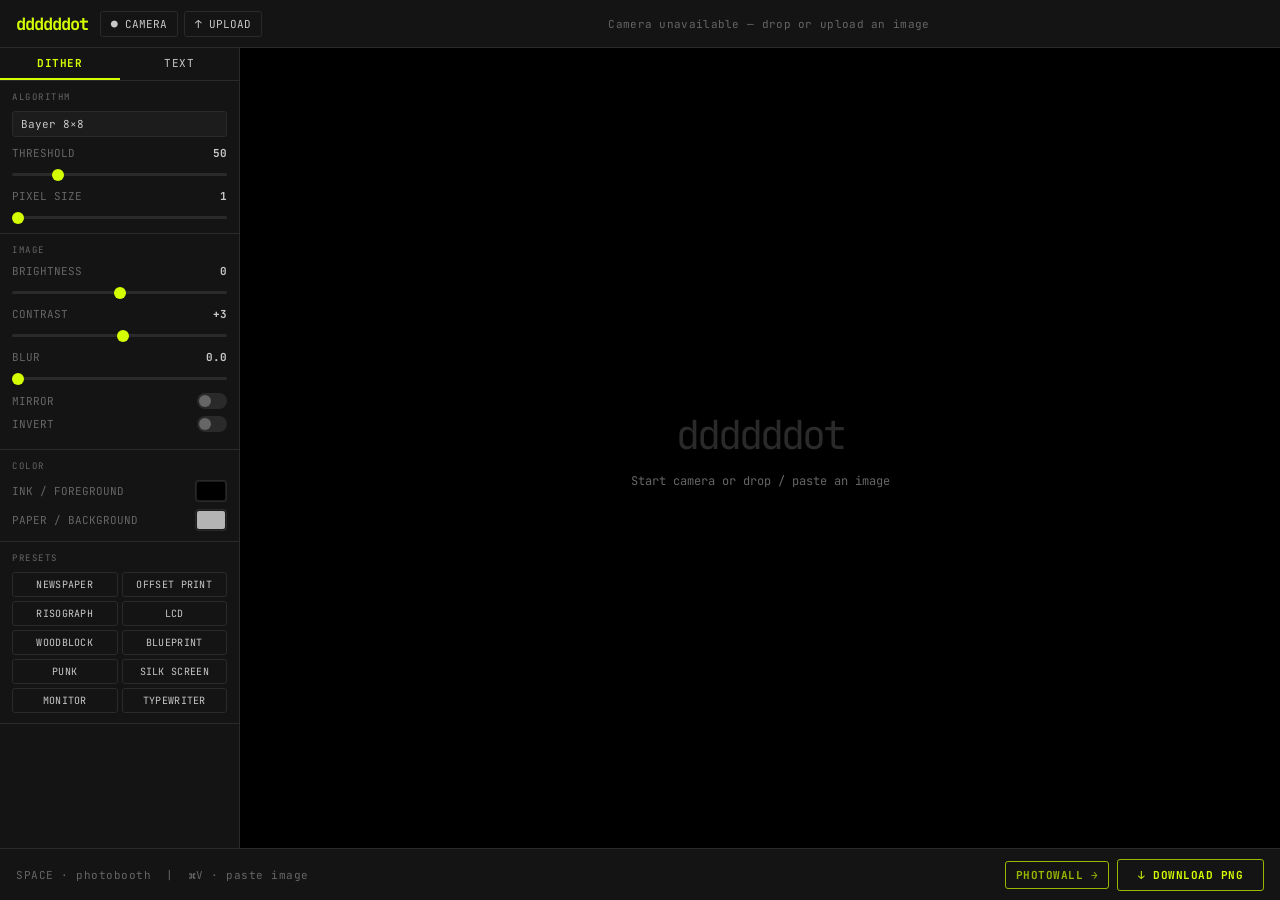
<file: index.html>
<!DOCTYPE html>
<html lang="en">
<head>
  <meta charset="UTF-8">
  <meta name="viewport" content="width=device-width, initial-scale=1.0">
  <title>ddddddot</title>
  <link rel="preconnect" href="https://fonts.googleapis.com">
  <link rel="preconnect" href="https://fonts.gstatic.com" crossorigin>
  <link href="https://fonts.googleapis.com/css2?family=JetBrains+Mono:wght@400;700&display=swap" rel="stylesheet">
  <link rel="stylesheet" href="style.css">
</head>
<body>
<div class="app">

  <!-- Header -->
  <header class="header">
    <div class="logo">ddddddot</div>
    <div class="source-controls">
      <button id="btn-camera">● Camera</button>
      <button id="btn-upload">↑ Upload</button>
      <input type="file" id="file-input" accept="image/*" hidden>
    </div>
    <div id="status">Drop an image or start camera</div>
  </header>

  <!-- Main -->
  <div class="main">

    <!-- Sidebar -->
    <aside class="sidebar">

      <!-- Mode tabs -->
      <div class="mode-tabs">
        <button class="mode-btn" data-mode="halftone" style="display:none">Halftone</button>
        <button class="mode-btn active" data-mode="dither">Dither</button>
        <button class="mode-btn"        data-mode="char">Text</button>
      </div>

      <!-- ── Halftone controls ─────────────────────── -->
      <div class="section" id="halftone-section">
        <div class="section-title">Shape</div>
        <div class="shape-row">
          <button class="shape-btn active" data-shape="circle"   title="Circle">●</button>
          <button class="shape-btn"        data-shape="square"   title="Square">■</button>
          <button class="shape-btn"        data-shape="diamond"  title="Diamond">◆</button>
          <button class="shape-btn"        data-shape="cross"    title="Cross">✚</button>
          <button class="shape-btn"        data-shape="line"     title="Line">▬</button>
          <button class="shape-btn"        data-shape="triangle" title="Triangle">▲</button>
          <button class="shape-btn"        data-shape="ring"     title="Ring">○</button>
        </div>

        <div class="control" style="margin-top:10px">
          <div class="control-label">Dot scale <span id="dot-scale-val">0.90</span></div>
          <input type="range" id="dot-scale" min="0.2" max="1.6" step="0.05" value="0.9">
        </div>
      </div>

      <!-- ── Char controls ─────────────────────────── -->
      <div class="section hidden" id="char-section">
        <div class="section-title">Character</div>

        <input type="text" id="char-input" class="char-input" value="."
               placeholder="type a string…"
               autocomplete="off" autocorrect="off" spellcheck="false">

        <div class="section-title" style="margin:8px 0 5px">Quick pick</div>
        <div class="char-pick-grid">
          <button class="char-pick" data-char=".">.</button>
          <button class="char-pick" data-char=":">:</button>
          <button class="char-pick" data-char="·">·</button>
          <button class="char-pick" data-char="•">•</button>
          <button class="char-pick" data-char="○">○</button>
          <button class="char-pick" data-char="◦">◦</button>
          <button class="char-pick" data-char="#">#</button>
          <button class="char-pick" data-char="@">@</button>
          <button class="char-pick" data-char="*">*</button>
          <button class="char-pick" data-char="+">+</button>
          <button class="char-pick" data-char="×">×</button>
          <button class="char-pick" data-char="~">~</button>
          <button class="char-pick" data-char="█">█</button>
          <button class="char-pick" data-char="▓">▓</button>
          <button class="char-pick" data-char="▒">▒</button>
          <button class="char-pick" data-char="░">░</button>
          <button class="char-pick" data-char="◆">◆</button>
          <button class="char-pick" data-char="■">■</button>
          <button class="char-pick" data-char="▲">▲</button>
          <button class="char-pick" data-char="✦">✦</button>
          <button class="char-pick" data-char="✚">✚</button>
          <button class="char-pick" data-char="〇">〇</button>
          <button class="char-pick" data-char="々">々</button>
          <button class="char-pick" data-char="o">o</button>
        </div>

        <div class="section-title" style="margin:10px 0 5px">Brightness mapping</div>
        <div class="char-mode-row">
          <button class="char-mode-btn active" data-charmode="ramp">Colour ramp</button>
          <button class="char-mode-btn"        data-charmode="size">Size varies</button>
        </div>

        <div class="control" style="margin-top:10px">
          <div class="control-label">Font <span></span></div>
          <select id="font-family">
            <option value="'JetBrains Mono', monospace" selected>JetBrains Mono</option>
            <option value="monospace">Monospace</option>
            <option value="'Courier New', monospace">Courier New</option>
            <option value="serif">Serif</option>
            <option value="sans-serif">Sans-serif</option>
            <option value="'Times New Roman', serif">Times New Roman</option>
            <option value="'Georgia', serif">Georgia</option>
          </select>
        </div>
      </div>

      <!-- ── Dither controls ───────────────────────── -->
      <div class="section hidden" id="dither-section">
        <div class="section-title">Algorithm</div>
        <div class="control">
          <select id="dither-algo">
            <optgroup label="Error Diffusion">
              <option value="floyd-steinberg">Floyd-Steinberg</option>
              <option value="atkinson">Atkinson</option>
              <option value="sierra">Sierra</option>
              <option value="sierra-two">Sierra (2-row)</option>
              <option value="sierra-lite">Sierra Lite</option>
              <option value="stucki">Stucki</option>
              <option value="burkes">Burkes</option>
              <option value="jarvis">Jarvis-Judice-Ninke</option>
            </optgroup>
            <optgroup label="Ordered">
              <option value="bayer-2">Bayer 2×2</option>
              <option value="bayer-4">Bayer 4×4</option>
              <option value="bayer-8" selected>Bayer 8×8</option>
              <option value="bayer-16">Bayer 16×16</option>
            </optgroup>
            <optgroup label="Other">
              <option value="random">Random noise</option>
              <option value="threshold">Threshold</option>
            </optgroup>
          </select>
        </div>

        <div class="control">
          <div class="control-label">Threshold <span id="threshold-val">50</span></div>
          <input type="range" id="threshold" min="0" max="255" value="50">
        </div>

        <div class="control">
          <div class="control-label">Pixel size <span id="pixel-size-val">1</span></div>
          <input type="range" id="pixel-size" min="1" max="12" step="1" value="1">
        </div>
      </div>

      <!-- ── Shared grid controls ──────────────────── -->
      <div class="section" id="grid-section">
        <div class="section-title">Grid</div>

        <div class="control">
          <div class="control-label">Cell size <span id="cell-size-val">12</span></div>
          <input type="range" id="cell-size" min="3" max="48" value="12">
        </div>

        <div class="control" id="angle-row">
          <div class="control-label">Angle <span id="angle-val">45°</span></div>
          <input type="range" id="angle" min="0" max="89" value="45">
        </div>
      </div>

      <!-- ── Image adjustments ─────────────────────── -->
      <div class="section">
        <div class="section-title">Image</div>

        <div class="control">
          <div class="control-label">Brightness <span id="brightness-val">0</span></div>
          <input type="range" id="brightness" min="-100" max="100" value="0">
        </div>

        <div class="control">
          <div class="control-label">Contrast <span id="contrast-val">+3</span></div>
          <input type="range" id="contrast" min="-100" max="100" value="3">
        </div>

        <div class="control">
          <div class="control-label">Blur <span id="blur-val">0.0</span></div>
          <input type="range" id="blur" min="0" max="10" step="0.5" value="0">
        </div>

        <div class="toggle-row">
          <span class="toggle-label">Mirror</span>
          <input type="checkbox" class="toggle" id="mirror">
        </div>
        <div class="toggle-row">
          <span class="toggle-label">Invert</span>
          <input type="checkbox" class="toggle" id="invert">
        </div>
      </div>

      <!-- ── Color ─────────────────────────────────── -->
      <div class="section" id="color-section">
        <div class="section-title">Color</div>

        <div class="control" id="color-mode-row">
          <select id="color-mode">
            <option value="mono">Monochrome</option>
            <option value="color">True color</option>
            <option value="cmyk">CMYK halftone</option>
            <option value="rgb">RGB halftone</option>
          </select>
        </div>

        <div id="fg-row">
          <div class="color-row" style="margin-bottom:7px">
            <span class="color-label">Ink / foreground</span>
            <input type="color" id="fg-color" value="#000000">
          </div>
        </div>

        <div id="bg-row">
          <div class="color-row">
            <span class="color-label">Paper / background</span>
            <input type="color" id="bg-color" value="#b4b4b4">
          </div>
        </div>
      </div>

      <!-- ── Presets ────────────────────────────────── -->
      <div class="section">
        <div class="section-title">Presets</div>
        <div class="preset-grid">
          <button class="preset-btn" data-preset="newspaper">Newspaper</button>
          <button class="preset-btn" data-preset="offset-print">Offset print</button>
          <button class="preset-btn" data-preset="risograph">Risograph</button>
          <button class="preset-btn" data-preset="lcd">LCD</button>
          <button class="preset-btn" data-preset="woodblock">Woodblock</button>
          <button class="preset-btn" data-preset="blueprint">Blueprint</button>
          <button class="preset-btn" data-preset="punk">Punk</button>
          <button class="preset-btn" data-preset="silk">Silk screen</button>
          <button class="preset-btn" data-preset="monitor">Monitor</button>
          <button class="preset-btn" data-preset="typewriter">Typewriter</button>
        </div>
      </div>

    </aside>

    <!-- Canvas -->
    <div class="canvas-area">
      <canvas id="output-canvas"></canvas>
      <video id="video" autoplay playsinline muted hidden></video>

      <!-- Photobooth overlay (inside canvas area) -->
      <div id="pb-overlay" class="pb-overlay pb-hidden">
        <div id="pb-countdown"></div>
        <div id="pb-prompt" class="pb-hidden">
          <div id="pb-prompt-count"></div>
          <div class="pb-prompt-msg">Press Space for next photo</div>
          <div id="pb-thumbs"></div>
        </div>
        <div id="pb-flash"></div>
      </div>

      <div id="no-source">
        <div class="big">ddddddot</div>
        <p>Start camera or drop / paste an image</p>
      </div>
    </div>

  </div>

  <!-- Strip modal (full-screen, outside layout) -->
  <div id="pb-modal" class="pb-modal pb-hidden">
    <div class="pb-modal-inner">
      <canvas id="pb-strip"></canvas>
      <div class="pb-modal-btns">
        <button id="pb-btn-dl">↓ Download strip</button>
        <button id="pb-btn-wall">→ Add to Photowall</button>
        <button id="pb-btn-retake">↺ Retake</button>
      </div>
      <div class="pb-modal-hint">ESC to close</div>
    </div>
  </div>

  <!-- Footer -->
  <footer class="footer">
    <div style="font-size:11px; color:var(--text-dim); letter-spacing:0.5px">
      SPACE · photobooth &nbsp;|&nbsp; ⌘V · paste image
    </div>
    <div style="display:flex;gap:8px;align-items:center">
      <a href="photowall.html" class="wall-link">Photowall →</a>
      <button class="download-btn" id="btn-download">↓ Download PNG</button>
    </div>
  </footer>

</div>

<script src="js/dither.js"></script>
<script src="js/halftone.js"></script>
<script src="js/photobooth.js"></script>
<script src="js/app.js"></script>
</body>
</html>
</file>
<file: style.css>
:root {
  --bg:       #0a0a0a;
  --surface:  #141414;
  --surface2: #1c1c1c;
  --border:   #2a2a2a;
  --text:     #c8c8c8;
  --text-dim: #666;
  --accent:   #d4ff00;
  --accent2:  #9bb800;
  --danger:   #ff3b3b;
  --sidebar:  240px;
  --header:   48px;
  --footer:   52px;
  --radius:   3px;
}

*, *::before, *::after { box-sizing: border-box; margin: 0; padding: 0; }

html, body {
  height: 100%;
  overflow: hidden;
  background: var(--bg);
  color: var(--text);
  font-family: 'JetBrains Mono', 'Courier New', Courier, monospace;
  font-size: 12px;
  -webkit-font-smoothing: antialiased;
}

/* ── Layout ────────────────────────────────────────────────── */

.app {
  display: flex;
  flex-direction: column;
  height: 100vh;
}

.header {
  display: flex;
  align-items: center;
  justify-content: space-between;
  height: var(--header);
  padding: 0 16px;
  background: var(--surface);
  border-bottom: 1px solid var(--border);
  flex-shrink: 0;
  gap: 12px;
}

.main {
  display: flex;
  flex: 1;
  overflow: hidden;
}

.sidebar {
  width: var(--sidebar);
  flex-shrink: 0;
  background: var(--surface);
  border-right: 1px solid var(--border);
  overflow-y: auto;
  overflow-x: hidden;
  scrollbar-width: thin;
  scrollbar-color: var(--border) transparent;
}

.canvas-area {
  flex: 1;
  position: relative;
  background: #000;
  cursor: crosshair;
}

.canvas-area.drag-over::after {
  content: 'Drop image';
  position: absolute;
  inset: 0;
  display: flex;
  align-items: center;
  justify-content: center;
  font-size: 24px;
  color: var(--accent);
  background: rgba(0,0,0,0.7);
  border: 2px dashed var(--accent);
  pointer-events: none;
}

#output-canvas {
  display: block;
  width: 100%;
  height: 100%;
}

.footer {
  display: flex;
  align-items: center;
  justify-content: space-between;
  height: var(--footer);
  padding: 0 16px;
  background: var(--surface);
  border-top: 1px solid var(--border);
  flex-shrink: 0;
  gap: 12px;
}

/* ── Logo ──────────────────────────────────────────────────── */

.logo {
  font-size: 17px;
  font-weight: 700;
  letter-spacing: -1px;
  color: var(--accent);
  flex-shrink: 0;
  user-select: none;
}

/* ── Buttons ───────────────────────────────────────────────── */

button {
  appearance: none;
  border: 1px solid var(--border);
  background: transparent;
  color: var(--text);
  font-family: inherit;
  font-size: 11px;
  cursor: pointer;
  border-radius: var(--radius);
  padding: 5px 10px;
  transition: border-color 0.1s, color 0.1s, background 0.1s;
  white-space: nowrap;
}

button:hover { border-color: #555; color: #fff; }

button.active {
  background: var(--accent);
  border-color: var(--accent);
  color: #000;
  font-weight: 700;
}

/* Source buttons */
.source-controls { display: flex; gap: 6px; }

/* Mode tabs */
.mode-tabs {
  display: flex;
  border-bottom: 1px solid var(--border);
}

.mode-btn {
  flex: 1;
  border-radius: 0;
  border: none;
  border-bottom: 2px solid transparent;
  padding: 8px 4px;
  font-size: 11px;
  text-transform: uppercase;
  letter-spacing: 0.5px;
}

.mode-btn.active {
  background: transparent;
  border-bottom-color: var(--accent);
  color: var(--accent);
  font-weight: 700;
}

.mode-btn:hover:not(.active) { background: var(--surface2); }

/* Shape buttons */
.shape-row {
  display: grid;
  grid-template-columns: repeat(7, 1fr);
  gap: 3px;
}

.shape-btn {
  padding: 5px 0;
  font-size: 12px;
  text-align: center;
  min-width: 0;
}

/* Preset buttons */
.preset-grid {
  display: grid;
  grid-template-columns: 1fr 1fr;
  gap: 4px;
}

.preset-btn {
  padding: 5px 4px;
  font-size: 10px;
  text-transform: uppercase;
  letter-spacing: 0.3px;
}

.preset-btn:hover { background: var(--surface2); border-color: var(--accent2); color: var(--accent); }

/* Download */
.download-btn {
  padding: 8px 20px;
  border-color: var(--accent2);
  color: var(--accent);
  font-weight: 700;
  letter-spacing: 0.5px;
  text-transform: uppercase;
}

.download-btn:hover { background: var(--accent); color: #000; border-color: var(--accent); }

/* ── Sidebar sections ──────────────────────────────────────── */

.section {
  border-bottom: 1px solid var(--border);
  padding: 10px 12px;
}

.section-title {
  font-size: 9px;
  text-transform: uppercase;
  letter-spacing: 1.5px;
  color: var(--text-dim);
  margin-bottom: 8px;
  user-select: none;
}

/* ── Controls ──────────────────────────────────────────────── */

.control {
  margin-bottom: 9px;
}

.control:last-child { margin-bottom: 0; }

.control-label {
  display: flex;
  justify-content: space-between;
  margin-bottom: 4px;
  color: var(--text-dim);
  font-size: 11px;
}

.control-label span {
  color: var(--text);
  font-weight: 700;
  min-width: 28px;
  text-align: right;
}

/* Sliders */
input[type="range"] {
  width: 100%;
  appearance: none;
  -webkit-appearance: none;
  height: 3px;
  background: var(--border);
  border-radius: 2px;
  outline: none;
  cursor: pointer;
}

input[type="range"]::-webkit-slider-thumb {
  -webkit-appearance: none;
  width: 12px;
  height: 12px;
  border-radius: 50%;
  background: var(--accent);
  cursor: pointer;
  border: none;
}

input[type="range"]::-moz-range-thumb {
  width: 12px;
  height: 12px;
  border-radius: 50%;
  background: var(--accent);
  cursor: pointer;
  border: none;
}

/* Selects */
select {
  width: 100%;
  appearance: none;
  -webkit-appearance: none;
  background: var(--surface2);
  border: 1px solid var(--border);
  color: var(--text);
  font-family: inherit;
  font-size: 11px;
  padding: 5px 8px;
  border-radius: var(--radius);
  cursor: pointer;
  outline: none;
}

select:focus { border-color: var(--accent2); }

/* Color pickers */
.color-row {
  display: flex;
  align-items: center;
  justify-content: space-between;
  gap: 8px;
}

.color-label { color: var(--text-dim); font-size: 11px; }

input[type="color"] {
  -webkit-appearance: none;
  width: 32px;
  height: 22px;
  border: 1px solid var(--border);
  border-radius: var(--radius);
  padding: 1px;
  background: var(--surface2);
  cursor: pointer;
}

input[type="color"]::-webkit-color-swatch-wrapper { padding: 0; }
input[type="color"]::-webkit-color-swatch { border: none; border-radius: 2px; }

/* Toggle (checkbox) */
.toggle-row {
  display: flex;
  align-items: center;
  justify-content: space-between;
  gap: 8px;
  margin-bottom: 7px;
}

.toggle-label { color: var(--text-dim); font-size: 11px; }

.toggle {
  appearance: none;
  -webkit-appearance: none;
  width: 30px;
  height: 16px;
  border-radius: 8px;
  background: var(--border);
  position: relative;
  cursor: pointer;
  transition: background 0.15s;
  flex-shrink: 0;
}

.toggle::after {
  content: '';
  position: absolute;
  top: 2px; left: 2px;
  width: 12px; height: 12px;
  border-radius: 50%;
  background: var(--text-dim);
  transition: transform 0.15s, background 0.15s;
}

.toggle:checked { background: var(--accent2); }
.toggle:checked::after { transform: translateX(14px); background: var(--accent); }

/* Status bar */
#status {
  font-size: 11px;
  color: var(--text-dim);
  flex: 1;
  text-align: center;
  letter-spacing: 0.3px;
}

/* ── Char mode ─────────────────────────────────────────────── */

.char-input {
  display: block;
  width: 100%;
  font-size: 18px;
  text-align: left;
  line-height: 1.4;
  padding: 7px 9px;
  background: var(--surface2);
  border: 1px solid var(--border);
  border-radius: var(--radius);
  color: var(--accent);
  font-family: 'JetBrains Mono', monospace;
  letter-spacing: 0.05em;
  caret-color: var(--accent);
  outline: none;
}

.char-input:focus { border-color: var(--accent2); }
.char-input::placeholder { color: var(--text-dim); font-size: 12px; }

.char-pick-grid {
  display: grid;
  grid-template-columns: repeat(6, 1fr);
  gap: 3px;
}

.char-pick {
  padding: 5px 0;
  font-size: 13px;
  font-family: monospace;
  text-align: center;
}

.char-pick:hover { background: var(--surface2); border-color: var(--accent2); color: var(--accent); }

.char-mode-row {
  display: flex;
  gap: 4px;
}

.char-mode-btn {
  flex: 1;
  padding: 5px 4px;
  font-size: 10px;
  text-transform: uppercase;
  letter-spacing: 0.3px;
}

/* Hidden */
.hidden { display: none !important; }

/* ── Global uppercase ──────────────────────────────────────── */

button, .section-title, .control-label, .toggle-label,
.color-label, .header-title, .mode-btn, .preset-btn,
.shape-btn, .char-mode-btn, .char-pick, .source-controls button,
.download-btn, .wall-link { text-transform: uppercase; }

/* Values/numbers inside labels stay as-is (overridden inline) */
.control-label span { text-transform: none; }

/* ── Photowall link ────────────────────────────────────────── */
.wall-link {
  font-size: 11px;
  font-weight: 700;
  color: var(--accent2);
  text-decoration: none;
  letter-spacing: 0.5px;
  padding: 6px 10px;
  border: 1px solid var(--accent2);
  border-radius: var(--radius);
  transition: background 0.1s, color 0.1s;
  white-space: nowrap;
}
.wall-link:hover { background: var(--accent); color: #000; border-color: var(--accent); }

/* ── Photobooth overlay ────────────────────────────────────── */

.pb-hidden { display: none !important; }

.pb-overlay {
  position: absolute;
  inset: 0;
  pointer-events: none;
  z-index: 20;
}

#pb-countdown {
  position: absolute;
  top: 50%;
  left: 50%;
  transform: translate(-50%, -50%);
  font-size: clamp(120px, 25vw, 240px);
  font-weight: 700;
  color: var(--accent);
  font-family: 'JetBrains Mono', monospace;
  text-shadow: 0 0 60px rgba(212,255,0,0.4);
  line-height: 1;
  pointer-events: none;
  user-select: none;
}

/* Animate each tick: scale in → hold → out */
@keyframes pb-tick-anim {
  0%   { transform: translate(-50%,-50%) scale(1.6); opacity: 0; }
  15%  { opacity: 1; }
  70%  { transform: translate(-50%,-50%) scale(1);   opacity: 1; }
  100% { transform: translate(-50%,-50%) scale(0.85); opacity: 0.4; }
}

#pb-countdown.pb-tick {
  animation: pb-tick-anim 0.95s cubic-bezier(0.22,1,0.36,1) forwards;
}

/* Flash */
#pb-flash {
  position: absolute;
  inset: 0;
  background: #fff;
  opacity: 0;
  pointer-events: none;
  transition: opacity 0.5s ease-out;
}

/* Between-shot prompt */
#pb-prompt {
  position: absolute;
  inset: 0;
  display: flex;
  flex-direction: column;
  align-items: center;
  justify-content: center;
  gap: 12px;
  background: rgba(0,0,0,0.65);
  pointer-events: all;
  cursor: pointer;
  backdrop-filter: blur(2px);
}

#pb-prompt-count {
  font-size: clamp(36px, 8vw, 72px);
  font-weight: 700;
  color: var(--accent);
  font-family: 'JetBrains Mono', monospace;
  letter-spacing: -2px;
}

.pb-prompt-msg {
  font-size: 13px;
  color: rgba(255,255,255,0.8);
  letter-spacing: 2px;
  text-transform: uppercase;
  font-family: 'JetBrains Mono', monospace;
}

/* Thumbnails row inside prompt */
#pb-thumbs {
  display: flex;
  gap: 8px;
  margin-top: 12px;
}

.pb-thumb {
  width: 72px;
  height: 52px;
  object-fit: cover;
  border: 2px solid rgba(255,255,255,0.5);
  border-radius: 2px;
  box-shadow: 0 2px 10px rgba(0,0,0,0.5);
}

/* ── Strip modal ────────────────────────────────────────────── */

.pb-modal {
  position: fixed;
  inset: 0;
  background: rgba(0,0,0,0.88);
  z-index: 200;
  display: flex;
  align-items: center;
  justify-content: center;
  backdrop-filter: blur(6px);
  padding: 24px;
}

.pb-modal-inner {
  display: flex;
  flex-direction: column;
  align-items: center;
  gap: 20px;
  max-width: 90vw;
}

#pb-strip {
  max-width: min(900px, 88vw);
  max-height: 72vh;
  width: auto;
  height: auto;
  display: block;
  box-shadow: 0 10px 50px rgba(0,0,0,0.7);
}

.pb-modal-btns {
  display: flex;
  gap: 10px;
  flex-wrap: wrap;
  justify-content: center;
}

.pb-modal-btns button {
  padding: 9px 22px;
  font-size: 11px;
  font-weight: 700;
  letter-spacing: 1px;
}

#pb-btn-dl   { background: var(--accent); border-color: var(--accent); color: #000; }
#pb-btn-dl:hover { background: #c4ef00; }
#pb-btn-wall { border-color: var(--accent2); color: var(--accent); }
#pb-btn-wall:hover { background: var(--accent); color: #000; border-color: var(--accent); }

.pb-modal-hint {
  font-size: 10px;
  color: var(--text-dim);
  letter-spacing: 1px;
  text-transform: uppercase;
}

/* ── Scrollbar ─────────────────────────────────────────────── */
.sidebar::-webkit-scrollbar { width: 4px; }
.sidebar::-webkit-scrollbar-track { background: transparent; }
.sidebar::-webkit-scrollbar-thumb { background: var(--border); border-radius: 2px; }

/* ── No-source overlay ─────────────────────────────────────── */
#no-source {
  position: absolute;
  inset: 0;
  display: flex;
  flex-direction: column;
  align-items: center;
  justify-content: center;
  gap: 12px;
  color: var(--text-dim);
  pointer-events: none;
}

#no-source .big { font-size: 40px; letter-spacing: -3px; color: var(--border); }
#no-source p { font-size: 12px; }
</file>
